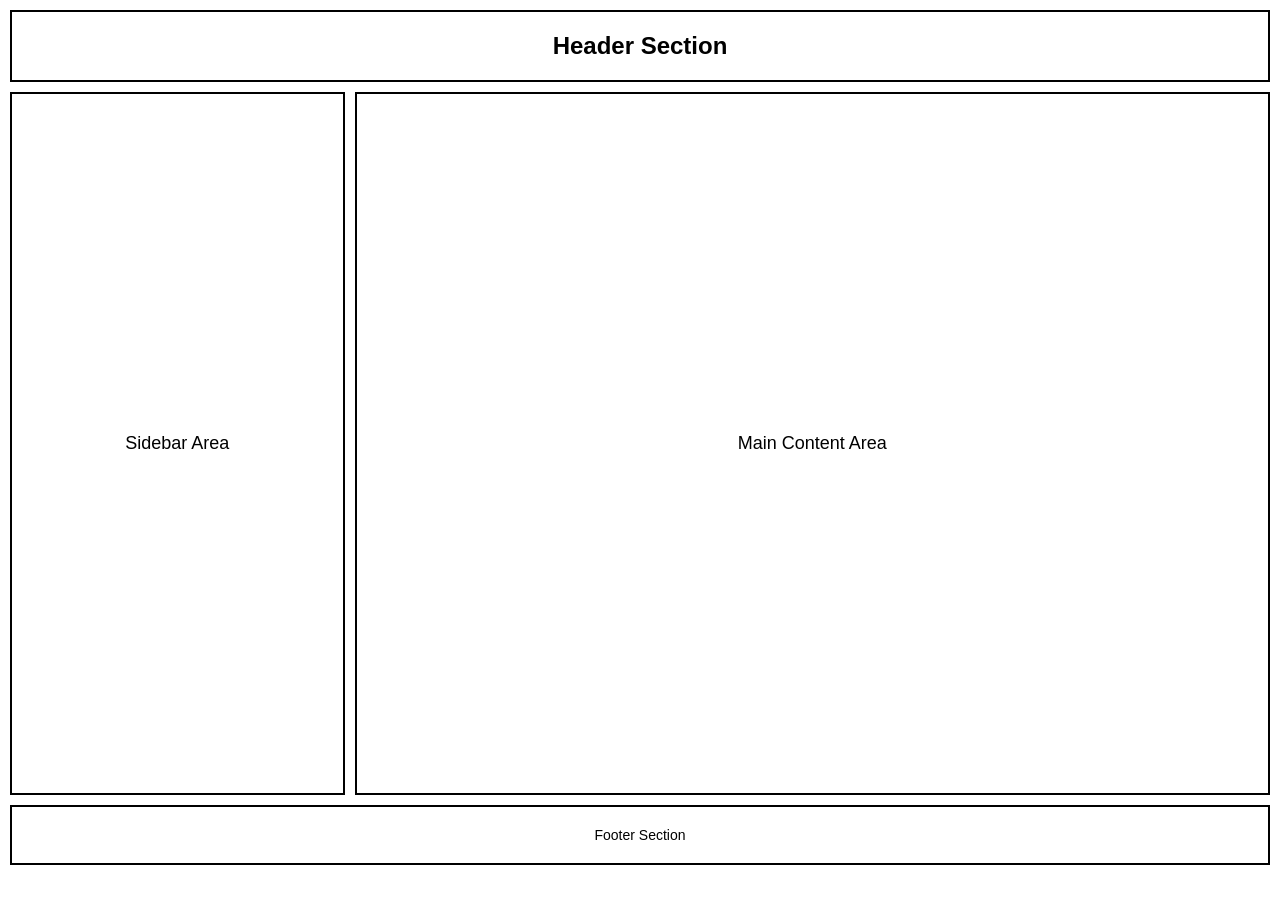
<file: index.html>
<!DOCTYPE html>
<html lang="en">
<head>
    <meta charset="UTF-8">
    <meta name="viewport" content="width=device-width, initial-scale=1.0">
    <title>HTML Semantic Layout</title>
    <style>
        /* General Setup */
        body {
            font-family: Arial, sans-serif;
            margin: 0;
            padding: 10px;
            background-color: #ffffff;
            color: #000000;
            display: flex;
            flex-direction: column;
            min-height: 95vh;
            gap: 10px;
        }

        /* Border and spacing for all structural elements */
        header, aside, main, footer {
            border: 2px solid #000000;
            padding: 20px;
            background-color: #ffffff;
            text-align: center;
        }

        /* Header and Footer take full width */
        header {
            font-size: 24px;
            font-weight: bold;
        }

        footer {
            margin-top: auto;
            font-size: 14px;
        }

        /* Creating the Middle Section (Sidebar + Main Content) without using a div */
        section {
            display: flex;
            gap: 10px;
            flex: 1;
            border: none; /* No border for the wrapper section itself */
        }

        aside {
            width: 25%;
            display: flex;
            align-items: center;
            justify-content: center;
            font-size: 18px;
        }

        main {
            width: 75%;
            display: flex;
            align-items: center;
            justify-content: center;
            font-size: 18px;
        }
    </style>
</head>
<body>

    <!-- Header Section -->
    <header>
        Header Section
    </header>

    <!-- Middle Section holding Sidebar and Main Content -->
    <section>
        <!-- Sidebar -->
        <aside>
            Sidebar Area
        </aside>

        <!-- Main Content Area -->
        <main>
            Main Content Area
        </main>
    </section>

    <!-- Footer Section -->
    <footer>
        Footer Section
    </footer>

</body>
</html>
</file>
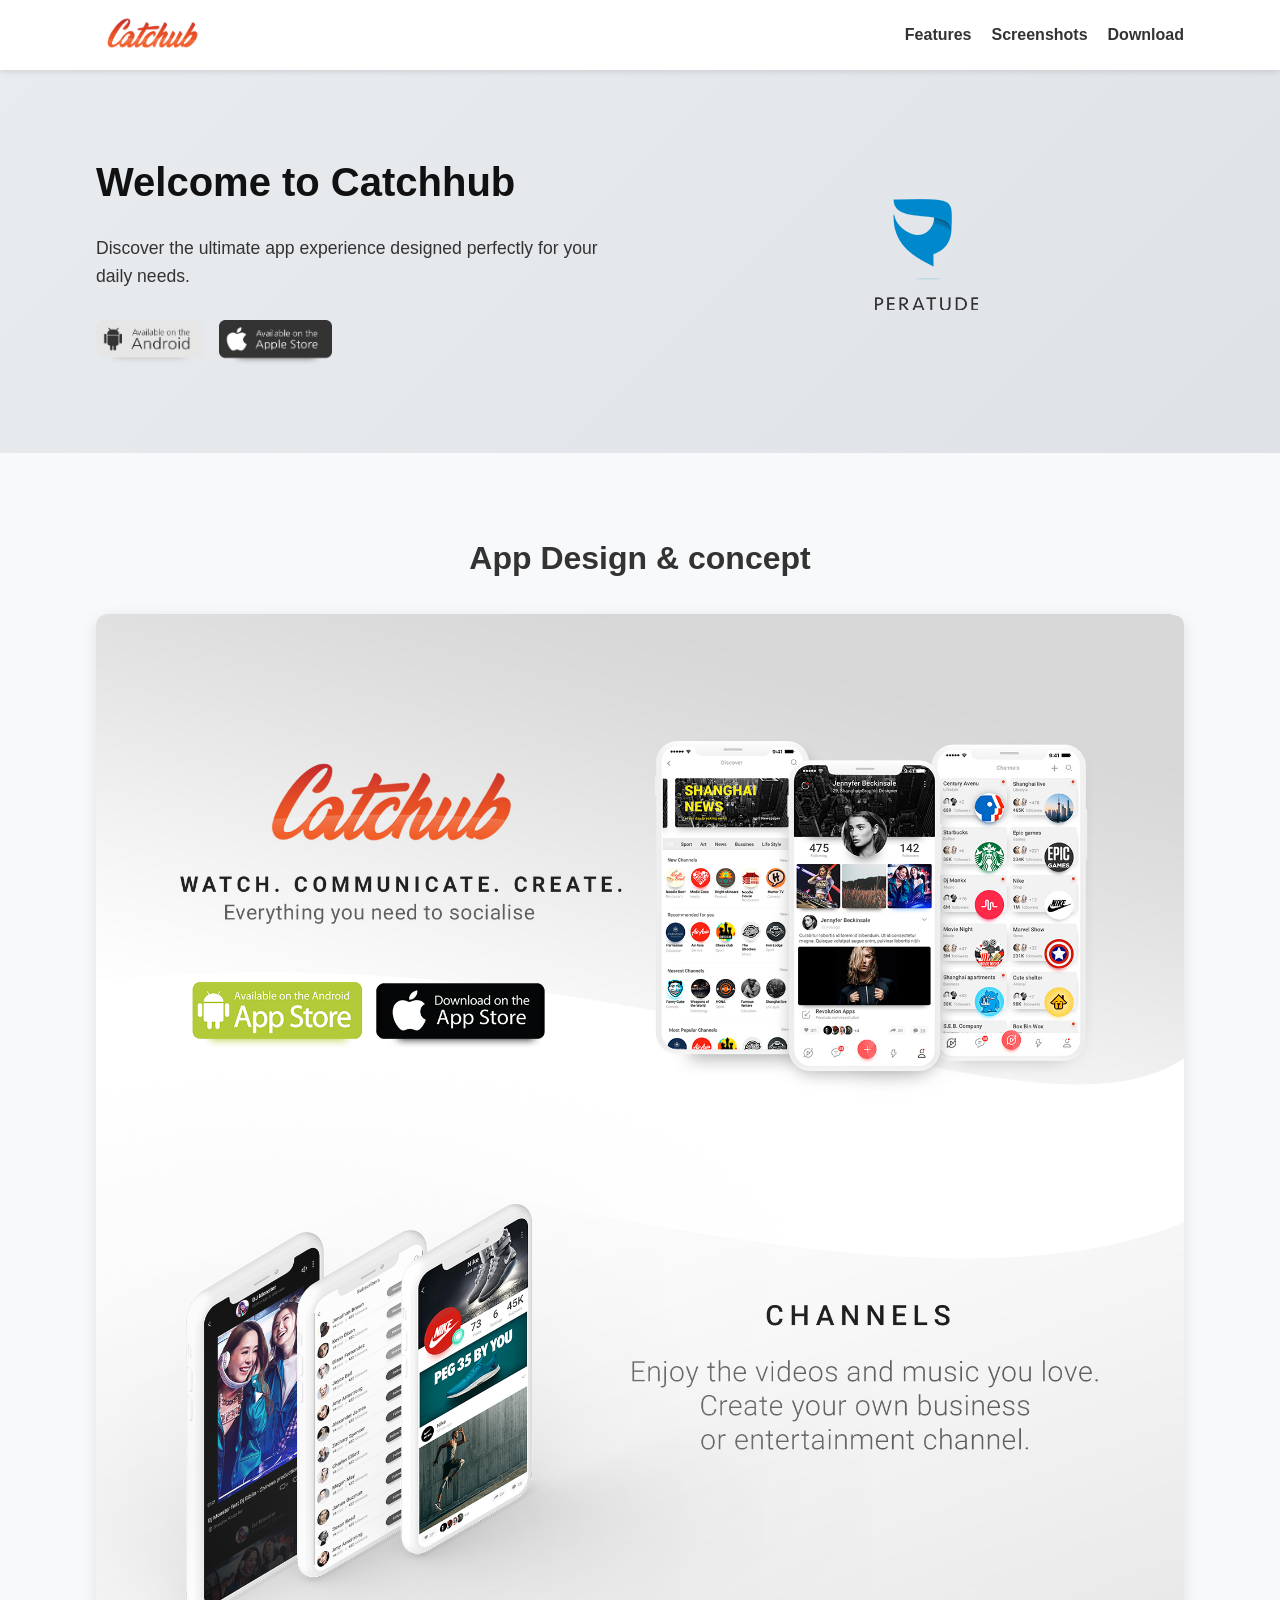
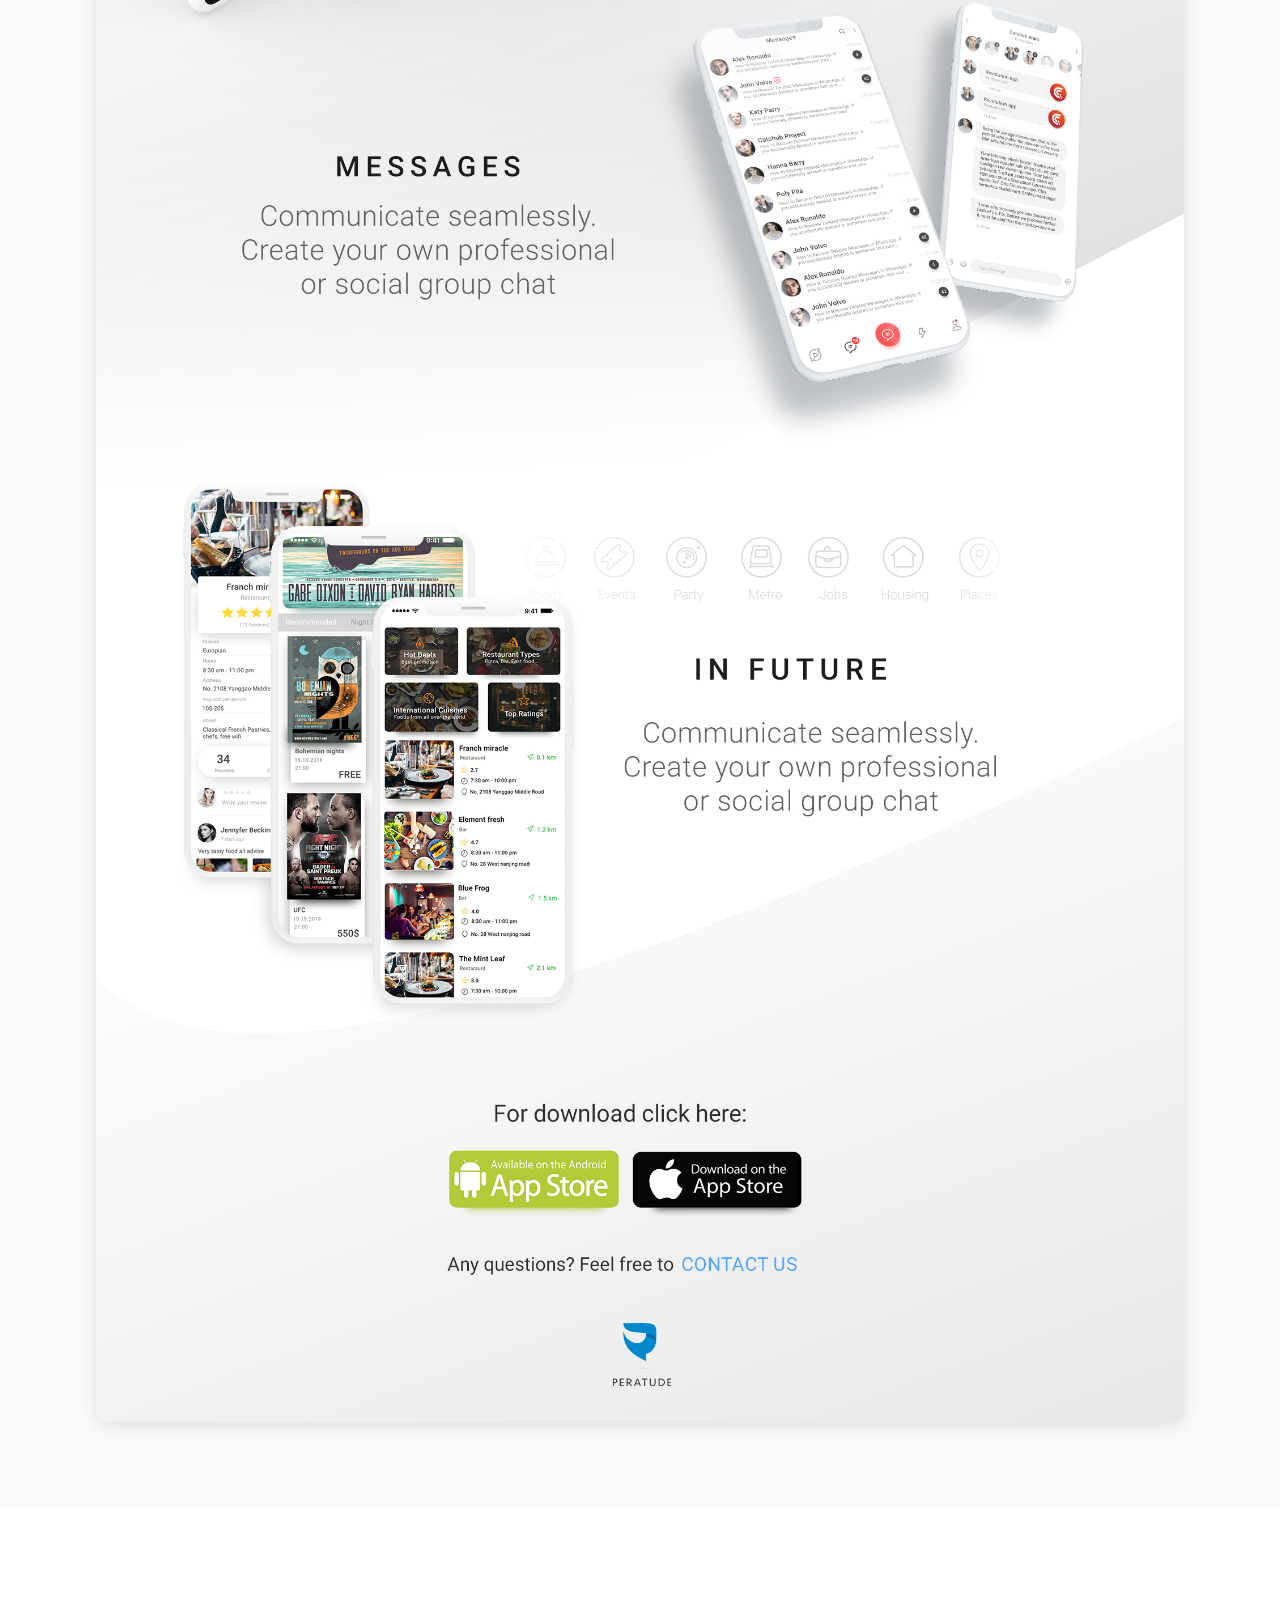
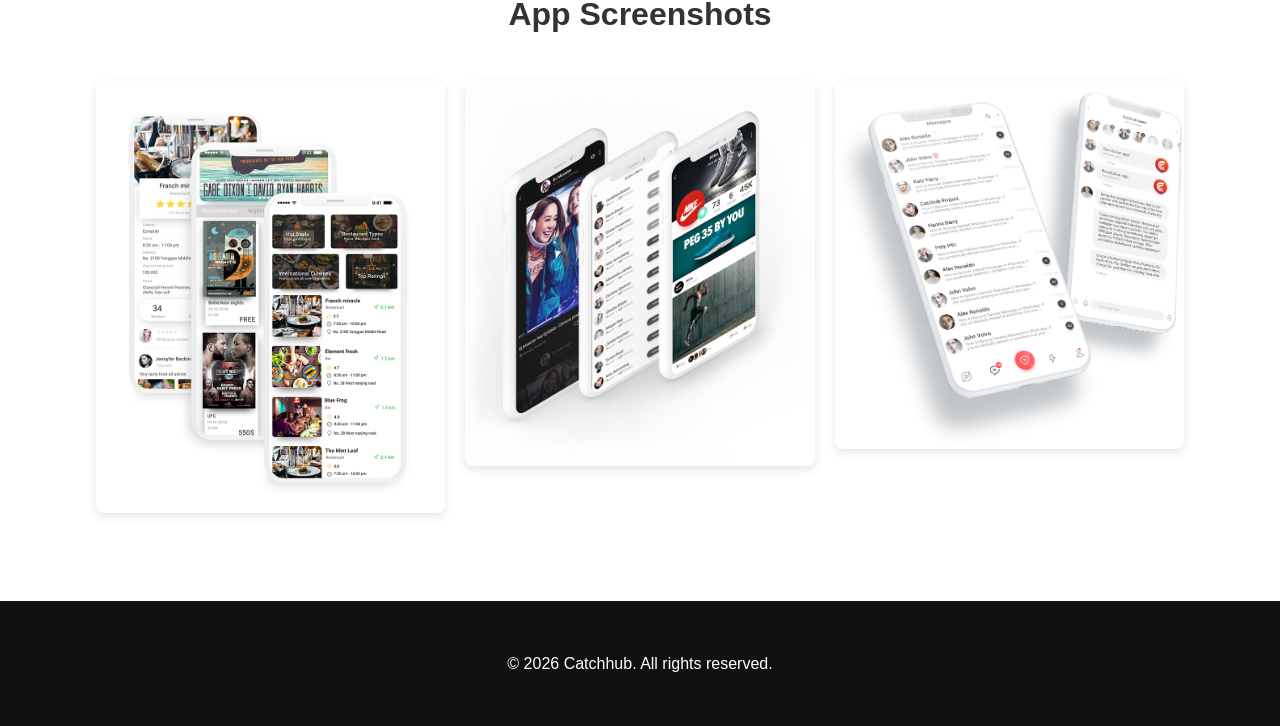
<file: Task-02/index.html>
<!DOCTYPE html>
<html lang="en">
<head>
    <meta charset="UTF-8">
    <meta name="viewport" content="width=device-width, initial-scale=1.0">
    <title>Catchhub App Showcase</title>
    <link rel="icon" type="image/jpeg" href="favicon.jpg">
    <link rel="stylesheet" href="style.css">
</head>
<body>

    <!-- Header Section -->
    <header>
        <div class="container header-container">
            <div class="logo">
                <img src="assets/logo.png" alt="Catchhub Logo">
            </div>
            <nav>
                <ul>
                    <li><a href="#features">Features</a></li>
                    <li><a href="#screens">Screenshots</a></li>
                    <li><a href="#download">Download</a></li>
                </ul>
            </nav>
        </div>
    </header>

    <!-- Hero Section -->
    <section class="hero">
        <div class="container hero-container">
            <div class="hero-content">
                <h1>Welcome to Catchhub</h1>
                <p>Discover the ultimate app experience designed perfectly for your daily needs.</p>
                <div class="download-buttons">
                    <a href="#"><img src="assets/play_store.png" alt="Play Store"></a>
                    <a href="#"><img src="assets/app_store.png" alt="App Store"></a>
                </div>
            </div>
            <div class="hero-image">
                <img src="assets/peratude.png" alt="App Preview">
            </div>
        </div>
    </section>

    <!-- App Features / Showcase Section -->
    <section id="features" class="showcase">
        <div class="container">
            <h2>App Design & concept</h2>
            <div class="design-banner">
                <img src="assets/design.jpg" alt="App Design Showcase">
            </div>
        </div>
    </section>

    <!-- Screenshots Section -->
    <section id="screens" class="screenshots">
        <div class="container">
            <h2>App Screenshots</h2>
            <div class="screenshot-grid">
                <div class="screen-card">
                    <img src="assets/for_screens.png" alt="Screen 1">
                </div>
                <div class="screen-card">
                    <img src="assets/sec_screens.png" alt="Screen 2">
                </div>
                <div class="screen-card">
                    <img src="assets/thhh_screens.png" alt="Screen 3">
                </div>
            </div>
        </div>
    </section>

    <!-- Footer Section -->
    <footer id="download">
        <div class="container footer-container">
            <p>&copy; 2026 Catchhub. All rights reserved.</p>
        </div>
    </footer>

</body>
</html>
</file>
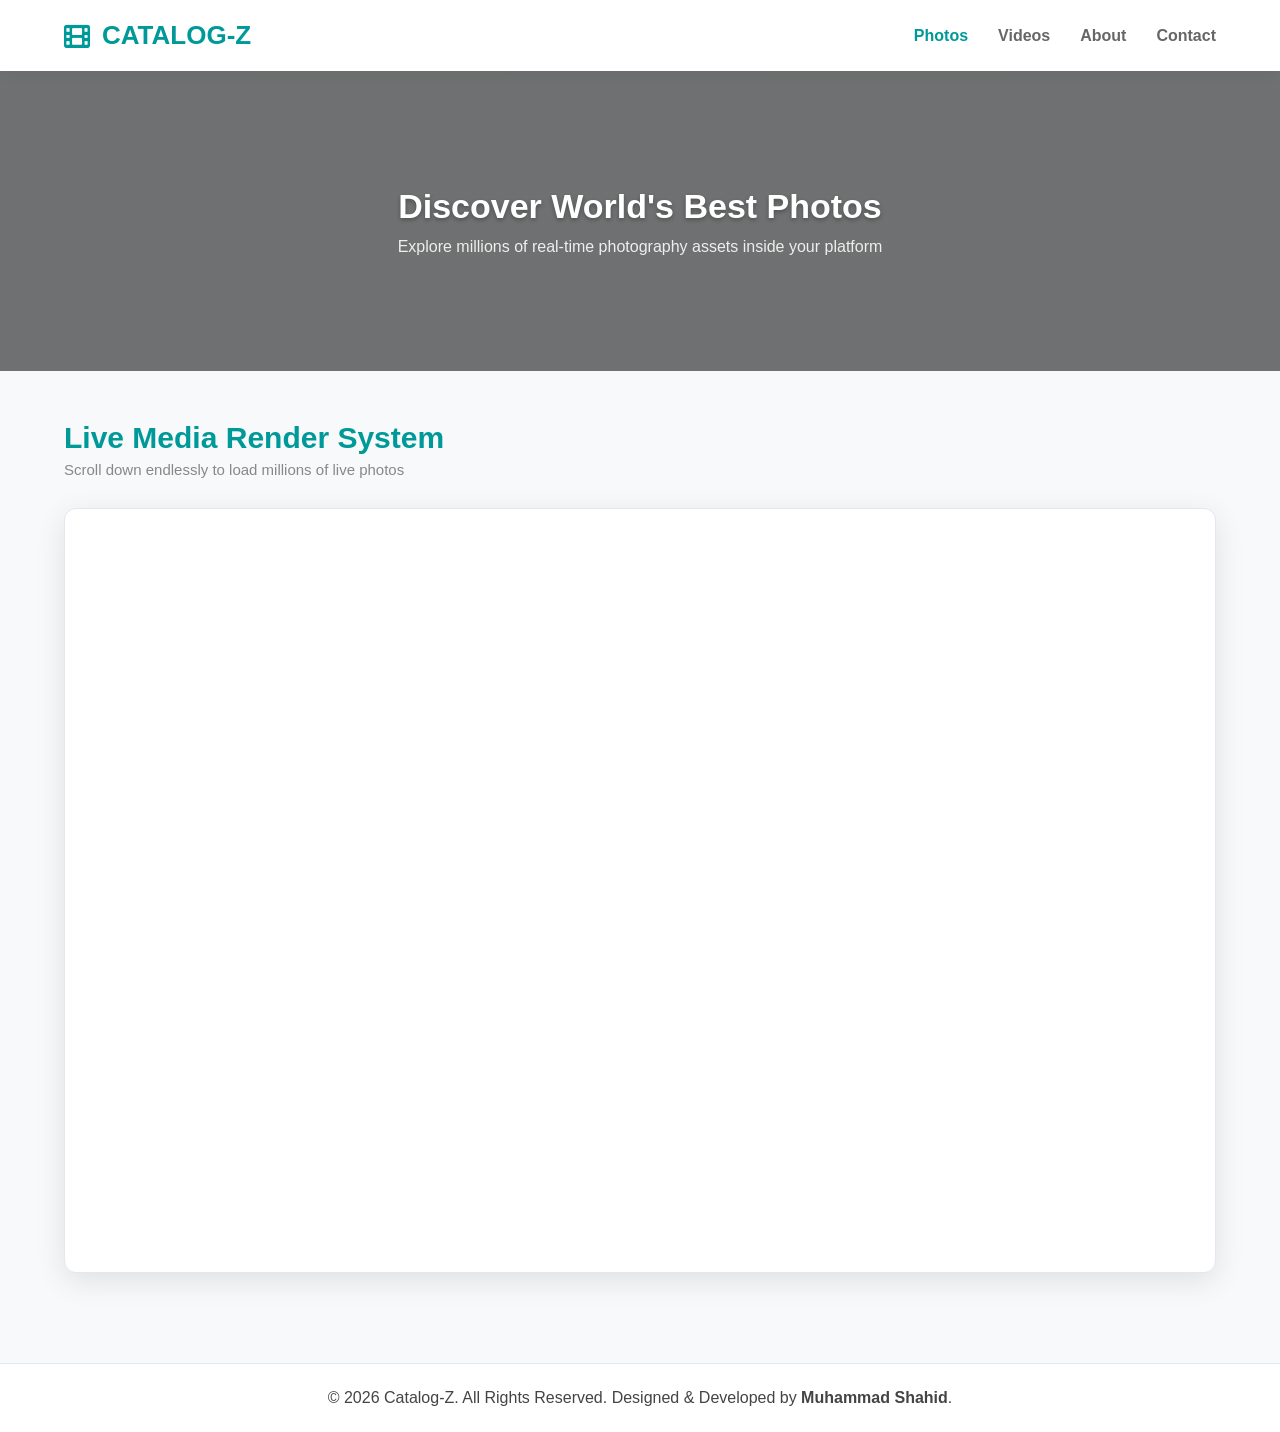
<file: Task-03/index.html>
<!DOCTYPE html>
<html lang="en">
<head>
    <meta charset="UTF-8">
    <meta name="viewport" content="width=device-width, initial-scale=1.0">
    <title>Catalog-Z - Infinite Photo Engine</title>
    <link rel="stylesheet" href="style.css">
    <link rel="stylesheet" href="https://cdnjs.cloudflare.com/ajax/libs/font-awesome/6.0.0/css/all.min.css">
</head>
<body>

    <header class="navbar">
        <div class="container nav-container">
            <a href="index.html" class="logo"><i class="fas fa-film"></i> CATALOG-Z</a>
            <nav>
                <ul class="nav-links">
                    <li><a href="index.html" class="active">Photos</a></li>
                    <li><a href="videos.html">Videos</a></li>
                    <li><a href="about.html">About</a></li>
                    <li><a href="contact.html">Contact</a></li>
                </ul>
            </nav>
        </div>
    </header>

    <section class="hero">
        <div class="hero-content">
            <h2>Discover World's Best Photos</h2>
            <p>Explore millions of real-time photography assets inside your platform</p>
        </div>
    </section>

    <main class="container content-section">
        <div class="section-header">
            <h2>Live Media Render System</h2>
            <p>Scroll down endlessly to load millions of live photos</p>
        </div>

        <div class="media-render-container">
            <iframe src="https://www.pexels.com/" title="Automated Live Photos" allow="autoplay; encrypted-media" allowfullscreen></iframe>
        </div>
    </main>
<footer class="footer">
    <p>&copy; 2026 Catalog-Z. All Rights Reserved. Designed & Developed by <strong>Muhammad Shahid</strong>.</p>
</footer>
</body>
</html>
</file>
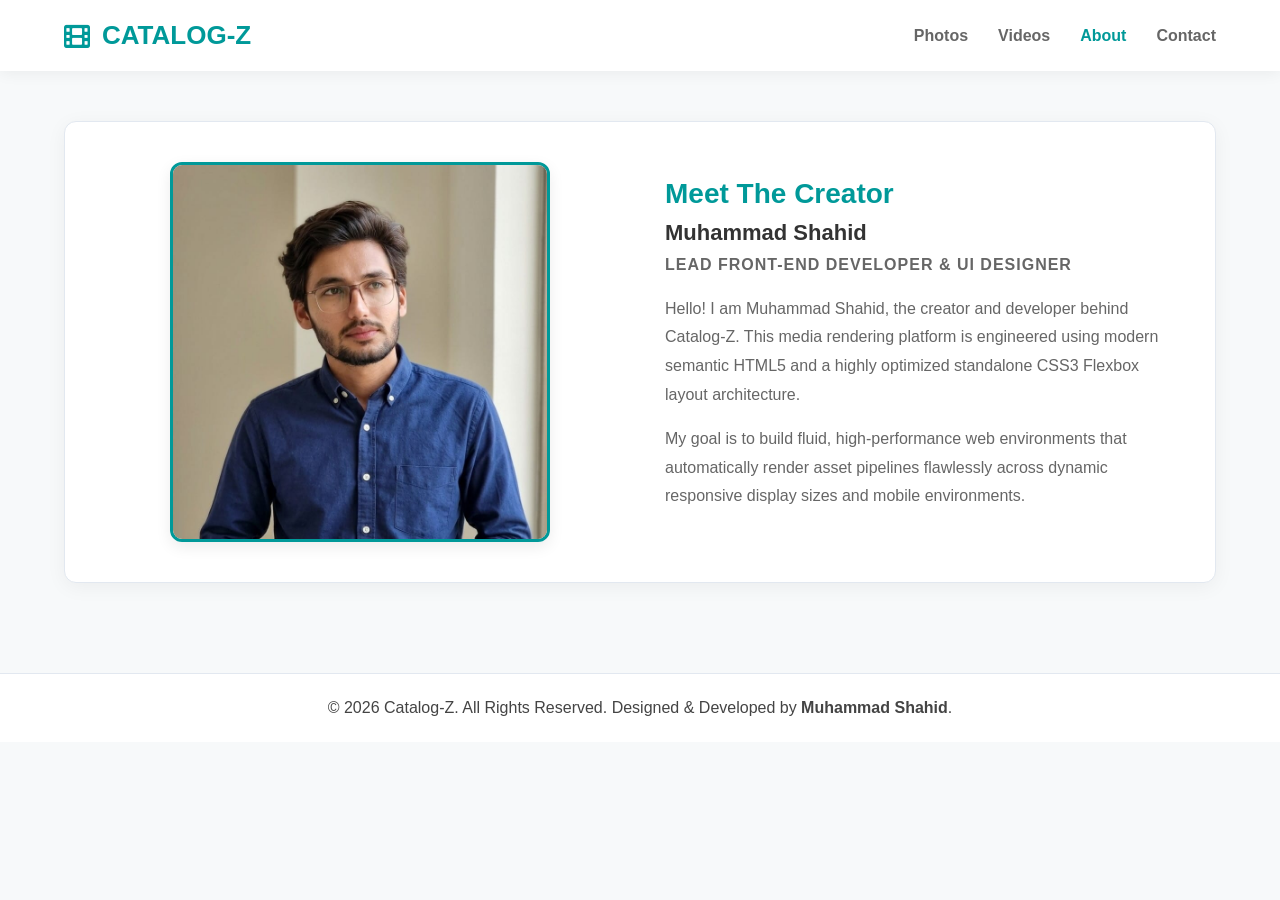
<file: Task-03/about.html>
<!DOCTYPE html>
<html lang="en">
<head>
    <meta charset="UTF-8">
    <meta name="viewport" content="width=device-width, initial-scale=1.0">
    <title>Catalog-Z - About Developer</title>
    <link rel="stylesheet" href="style.css">
    <link rel="stylesheet" href="https://cdnjs.cloudflare.com/ajax/libs/font-awesome/6.0.0/css/all.min.css">
</head>
<body>

    <header class="navbar">
        <div class="container nav-container">
            <a href="index.html" class="logo"><i class="fas fa-film"></i> CATALOG-Z</a>
            <nav>
                <ul class="nav-links">
                    <li><a href="index.html">Photos</a></li>
                    <li><a href="videos.html">Videos</a></li>
                    <li><a href="about.html" class="active">About</a></li>
                    <li><a href="contact.html">Contact</a></li>
                </ul>
            </nav>
        </div>
    </header>

    <main class="container content-section">
        <div class="about-flex-box">
            
            <div class="about-image-side">
                <img src="WhatsApp Image 2026-06-24 at 1.09.53 PM.jpeg" alt="Muhammad Shahid - Developer">
            </div>
            
            <div class="about-text-side">
                <h2>Meet The Creator</h2>
                <h3>Muhammad Shahid</h3>
                <p class="dev-tagline">Lead Front-End Developer & UI Designer</p>
                
                <p>Hello! I am Muhammad Shahid, the creator and developer behind Catalog-Z. This media rendering platform is engineered using modern semantic HTML5 and a highly optimized standalone CSS3 Flexbox layout architecture.</p>
                
                <p>My goal is to build fluid, high-performance web environments that automatically render asset pipelines flawlessly across dynamic responsive display sizes and mobile environments.</p>
            </div>
            
        </div>
    </main>

   <footer class="footer">
    <p>&copy; 2026 Catalog-Z. All Rights Reserved. Designed & Developed by <strong>Muhammad Shahid</strong>.</p>
</footer>

</body>
</html>
</file>
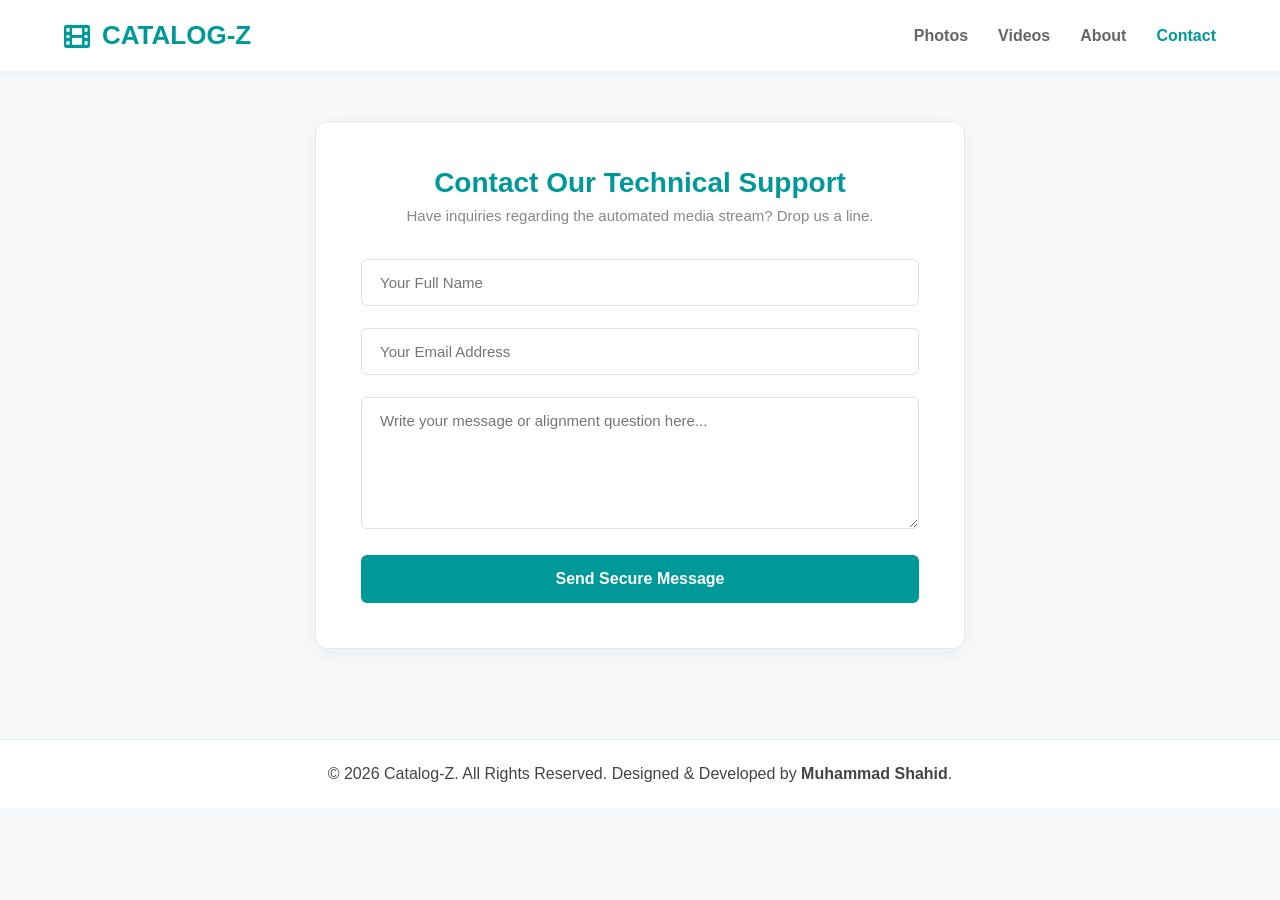
<file: Task-03/contact.html>
<!DOCTYPE html>
<html lang="en">
<head>
    <meta charset="UTF-8">
    <meta name="viewport" content="width=device-width, initial-scale=1.0">
    <title>Catalog-Z - Contact Us</title>
    <link rel="stylesheet" href="style.css">
    <link rel="stylesheet" href="https://cdnjs.cloudflare.com/ajax/libs/font-awesome/6.0.0/css/all.min.css">
</head>
<body>

    <header class="navbar">
        <div class="container nav-container">
            <a href="index.html" class="logo"><i class="fas fa-film"></i> CATALOG-Z</a>
            <nav>
                <ul class="nav-links">
                    <li><a href="index.html">Photos</a></li>
                    <li><a href="videos.html">Videos</a></li>
                    <li><a href="about.html">About</a></li>
                    <li><a href="contact.html" class="active">Contact</a></li>
                </ul>
            </nav>
        </div>
    </header>

    <main class="container content-section">
        <div class="contact-wrapper-card">
            <h2>Contact Our Technical Support</h2>
            <p class="form-subtitle">Have inquiries regarding the automated media stream? Drop us a line.</p>
            
            <form class="custom-contact-form" action="#">
                <div class="form-group">
                    <input type="text" placeholder="Your Full Name" required>
                </div>
                <div class="form-group">
                    <input type="email" placeholder="Your Email Address" required>
                </div>
                <div class="form-group">
                    <textarea rows="6" placeholder="Write your message or alignment question here..." required></textarea>
                </div>
                <button type="submit" class="form-submit-btn">Send Secure Message</button>
            </form>
        </div>
    </main>
<footer class="footer">
    <p>&copy; 2026 Catalog-Z. All Rights Reserved. Designed & Developed by <strong>Muhammad Shahid</strong>.</p>
</footer>
</body>
</html>
</file>
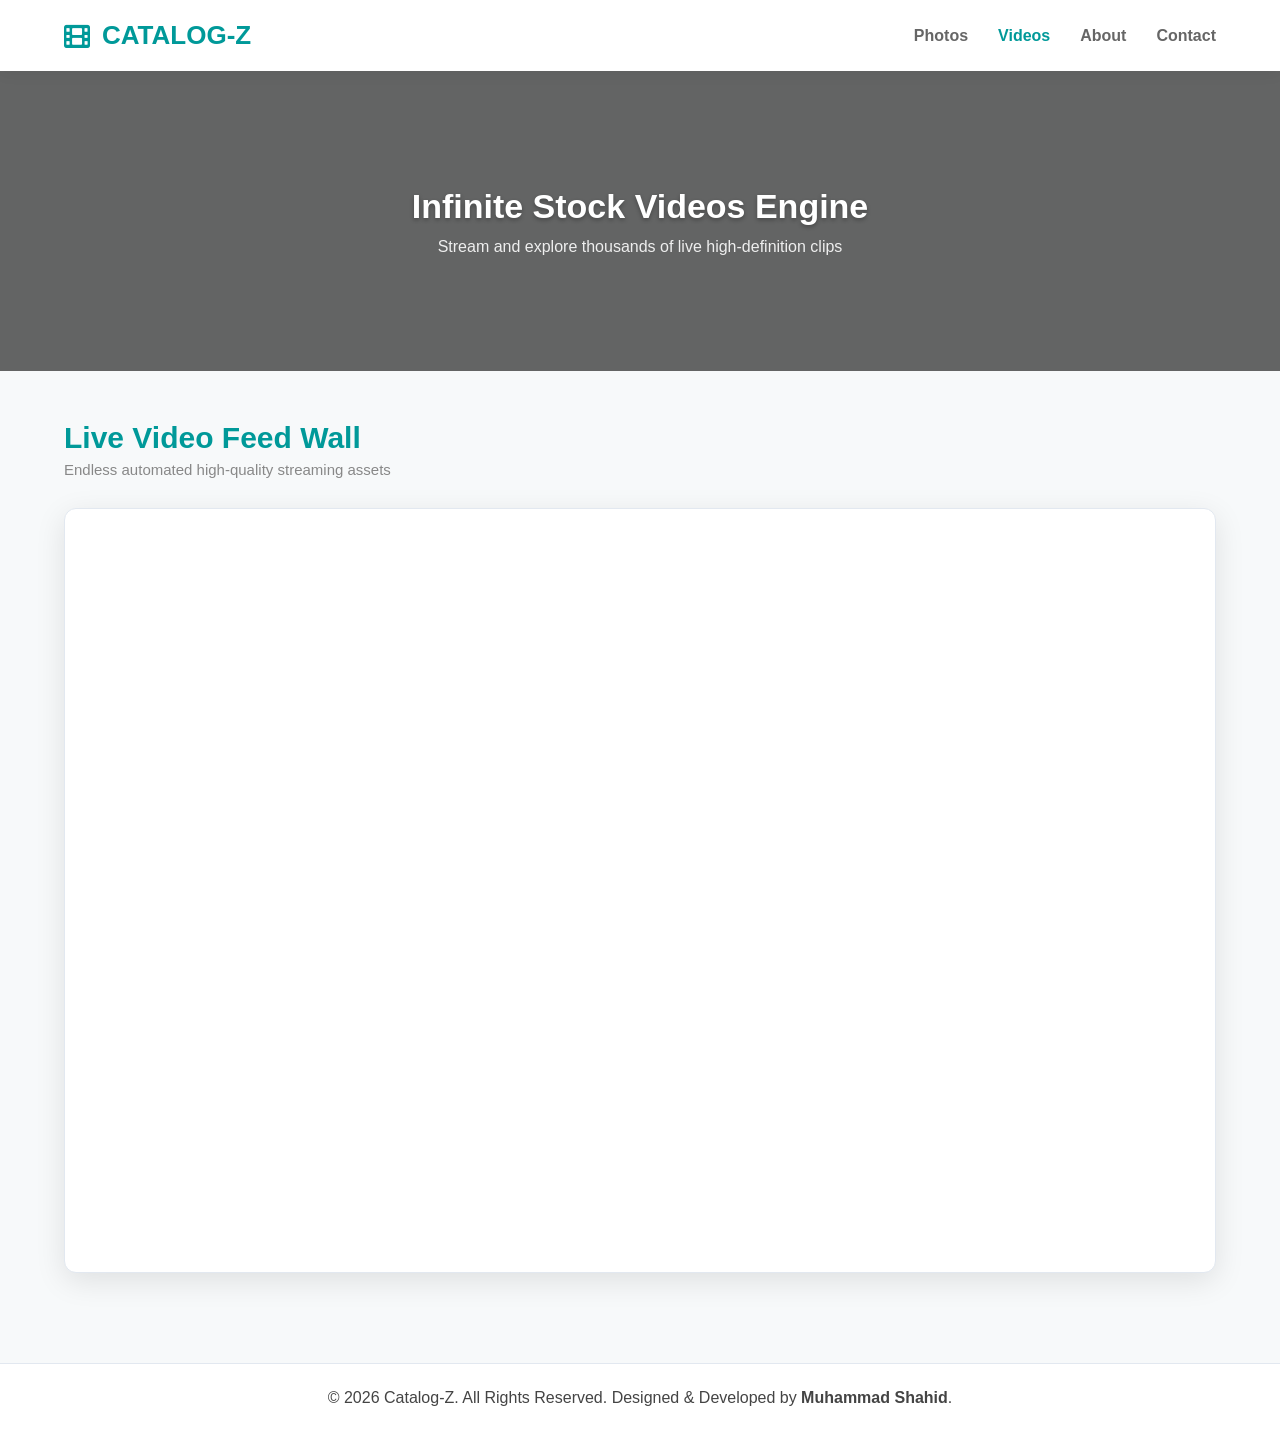
<file: Task-03/videos.html>
<!DOCTYPE html>
<html lang="en">
<head>
    <meta charset="UTF-8">
    <meta name="viewport" content="width=device-width, initial-scale=1.0">
    <title>Catalog-Z - Infinite Video Engine</title>
    <link rel="stylesheet" href="style.css">
    <link rel="stylesheet" href="https://cdnjs.cloudflare.com/ajax/libs/font-awesome/6.0.0/css/all.min.css">
</head>
<body>

    <header class="navbar">
        <div class="container nav-container">
            <a href="index.html" class="logo"><i class="fas fa-film"></i> CATALOG-Z</a>
            <nav>
                <ul class="nav-links">
                    <li><a href="index.html">Photos</a></li>
                    <li><a href="videos.html" class="active">Videos</a></li>
                    <li><a href="about.html">About</a></li>
                    <li><a href="contact.html">Contact</a></li>
                </ul>
            </nav>
        </div>
    </header>

    <section class="hero video-hero">
        <div class="hero-content">
            <h2>Infinite Stock Videos Engine</h2>
            <p>Stream and explore thousands of live high-definition clips</p>
        </div>
    </section>

    <main class="container content-section">
        <div class="section-header">
            <h2>Live Video Feed Wall</h2>
            <p>Endless automated high-quality streaming assets</p>
        </div>

        <div class="media-render-container">
            <iframe src="https://www.pexels.com/videos/" title="Automated Live Videos" allow="autoplay; encrypted-media" allowfullscreen></iframe>
        </div>
    </main>

    <footer class="footer">
    <p>&copy; 2026 Catalog-Z. All Rights Reserved. Designed & Developed by <strong>Muhammad Shahid</strong>.</p>
</footer>
</body>
</html>
</file>
<file: Task-02/style.css>
/* Reset and Base Styles */
* {
    margin: 0;
    padding: 0;
    box-sizing: border-box;
    font-family: 'Segoe UI', Tahoma, Geneva, Verdana, sans-serif;
}

body {
    background-color: #f8f9fa;
    color: #333;
    line-height: 1.6;
}

.container {
    width: 85%;
    max-width: 1200px;
    margin: 0 auto;
    padding: 20px 0;
}

/* Header Styles */
header {
    background-color: #ffffff;
    box-shadow: 0 2px 5px rgba(0,0,0,0.1);
    position: sticky;
    top: 0;
    z-index: 100;
}

.header-container {
    display: flex;
    justify-content: space-between;
    align-items: center;
    padding: 10px 0;
}

.logo img {
    height: 50px;
    display: block;
}

nav ul {
    display: flex;
    list-style: none;
}

nav ul li {
    margin-left: 20px;
}

nav ul li a {
    text-decoration: none;
    color: #333;
    font-weight: 600;
    transition: color 0.3s ease;
}

nav ul li a:hover {
    color: #007bff;
}

/* Hero Section */
.hero {
    background: linear-gradient(135deg, #e9ecef 0%, #dee2e6 100%);
    padding: 60px 0;
}

.hero-container {
    display: flex;
    align-items: center;
    justify-content: space-between;
    gap: 40px;
}

.hero-content {
    flex: 1;
}

.hero-content h1 {
    font-size: 2.5rem;
    margin-bottom: 20px;
    color: #111;
}

.hero-content p {
    font-size: 1.1rem;
    margin-bottom: 30px;
}

.download-buttons {
    display: flex;
    gap: 15px;
}

.download-buttons img {
    height: 45px;
    transition: transform 0.2s ease;
}

.download-buttons img:hover {
    transform: scale(1.05);
}

.hero-image {
    flex: 1;
    text-align: center;
}

.hero-image img {
    max-width: 100%;
    height: auto;
    border-radius: 10px;
}

/* Showcase Section */
.showcase {
    padding: 60px 0;
    text-align: center;
}

.showcase h2 {
    margin-bottom: 30px;
    font-size: 2rem;
}

.design-banner img {
    width: 100%;
    height: auto;
    border-radius: 12px;
    box-shadow: 0 4px 15px rgba(0,0,0,0.1);
}

/* Screenshots Section */
.screenshots {
    background-color: #fff;
    padding: 60px 0;
    text-align: center;
}

.screenshots h2 {
    margin-bottom: 40px;
    font-size: 2rem;
}

.screenshot-grid {
    display: flex;
    justify-content: center;
    gap: 20px;
    flex-wrap: wrap;
}

.screen-card {
    flex: 1;
    min-width: 250px;
    max-width: 350px;
}

.screen-card img {
    width: 100%;
    height: auto;
    border-radius: 8px;
    box-shadow: 0 4px 10px rgba(0,0,0,0.1);
    transition: transform 0.3s ease;
}

.screen-card img:hover {
    transform: translateY(-5px);
}

/* Footer Section */
footer {
    background-color: #111;
    color: #fff;
    text-align: center;
    padding: 30px 0;
}
</file>
<file: Task-03/style.css>
/* ==========================================================================
   1. MASTER RESET & ROOT GLOBAL STYLES (بنیادی سیٹنگز)
   ========================================================================== */
* {
    margin: 0;
    padding: 0;
    box-sizing: border-box;
    font-family: 'Segoe UI', Arial, sans-serif;
}

body {
    background-color: #f7f9fa;
    color: #444;
    overflow-x: hidden;
}

.container {
    width: 90%;
    max-width: 1200px;
    margin: 0 auto;
}

/* ==========================================================================
   2. FLEXBOX NAVIGATION HEADER (مینو بار کا ڈیزائن)
   ========================================================================== */
.navbar {
    background-color: #ffffff;
    padding: 20px 0;
    box-shadow: 0 2px 15px rgba(0,0,0,0.06);
    position: sticky;
    top: 0;
    z-index: 1000;
}

.nav-container {
    display: flex;
    justify-content: space-between;
    align-items: center;
}

.logo {
    font-size: 26px;
    font-weight: 800;
    color: #009999;
    text-decoration: none;
    display: flex;
    align-items: center;
    gap: 12px;
}

.nav-links {
    display: flex;
    list-style: none;
    gap: 30px;
}

.nav-links a {
    text-decoration: none;
    color: #666;
    font-weight: 600;
    font-size: 16px;
    transition: color 0.3s ease;
}

.nav-links a:hover, .nav-links a.active {
    color: #009999;
}

/* ==========================================================================
   3. HERO BANNER & GENERAL TEXT (ہیرو سیکشن اور ہیڈنگز)
   ========================================================================== */
.hero {
    background: linear-gradient(rgba(0,0,0,0.55), rgba(0,0,0,0.55)), url('https://images.unsplash.com/photo-1542038784456-1ea8e935640e?w=1200') no-repeat center center/cover;
    height: 300px;
    display: flex;
    justify-content: center;
    align-items: center;
    text-align: center;
    padding: 0 20px;
}

.video-hero {
    background: linear-gradient(rgba(0,0,0,0.6), rgba(0,0,0,0.6)), url('https://images.unsplash.com/photo-1492691527719-9d1e07e534b4?w=1200') no-repeat center center/cover;
}

.hero-content h2 {
    color: #fff;
    font-size: 34px;
    margin-bottom: 12px;
    text-shadow: 0 2px 4px rgba(0,0,0,0.3);
}

.hero-content p {
    color: #eee;
    font-size: 16px;
}

.content-section {
    padding: 50px 0;
}

.section-header {
    margin-bottom: 30px;
}

.section-header h2 {
    color: #009999;
    font-size: 30px;
    margin-bottom: 6px;
}

.section-header p {
    color: #888;
    font-size: 15px;
}

/* ==========================================================================
   4. AUTOMATED MEDIA RENDER WORKSPACE (فوٹوز اور ویڈیوز کا لائیو فریم)
   ========================================================================== */
.media-render-container {
    width: 100%;
    height: 85vh;
    border-radius: 12px;
    overflow: hidden;
    box-shadow: 0 8px 30px rgba(0,0,0,0.1);
    background: #fff;
    border: 1px solid #e2e8f0;
}

.media-render-container iframe {
    width: 100%;
    height: 100%;
    border: none;
}

/* ==========================================================================
   5. GLOBAL FOOTER (فوٹر ڈیزائن)
   ========================================================================== */
.footer {
    background-color: #fff;
    text-align: center;
    padding: 25px 0;
    margin-top: 40px;
    border-top: 1px solid #e2e8f0;
}

/* ==========================================================================
   6. GLOBAL MOBILE RESPONSIVE MEDIA QUERIES (موبائل سیٹنگز)
   ========================================================================== */
@media (max-width: 768px) {
    .nav-container {
        flex-direction: column;
        gap: 15px;
        text-align: center;
    }

    .nav-links {
        gap: 20px;
    }

    .hero h2 {
        font-size: 26px;
    }

    .media-render-container {
        height: 70vh;
    }
}


/* ==========================================================================
   7. SEPARATE ABOUT US PAGE STYLES (اباؤٹ پیج کی الگ سی ایس ایس)
   ========================================================================== */
.about-flex-box {
    display: flex;
    align-items: center;
    gap: 50px;
    background: #ffffff;
    padding: 40px;
    border-radius: 12px;
    box-shadow: 0 4px 20px rgba(0,0,0,0.05);
    border: 1px solid #e2e8f0;
}

.about-image-side {
    flex: 1;
}

.about-image-side img {
    width: 100%;
    height: auto;
    border-radius: 8px;
    display: block;
    object-fit: cover;
}

.about-text-side {
    flex: 1;
}

.about-text-side h2 {
    color: #009999;
    font-size: 28px;
    margin-bottom: 20px;
}

.about-text-side p {
    font-size: 16px;
    line-height: 1.8;
    color: #666;
    margin-bottom: 15px;
}

/* اباؤٹ پیج کے لیے موبائل ریسپانسیو رول */
@media (max-width: 768px) {
    .about-flex-box {
        flex-direction: column; /* موبائل پر تصویر اوپر اور ٹیکس نیچے آ جائے گا */
        padding: 25px;
        gap: 30px;
    }
}
.about-image-side img {
    width: 100%;
    max-width: 380px; /* تصویر کو اسکرین پر زیادہ بڑا ہونے سے روکے گا */
    height: auto;
    border-radius: 12px; /* کونے خوبصورت گول ہو جائیں گے */
    display: block;
    margin: 0 auto;
    object-fit: cover;
    box-shadow: 0 5px 15px rgba(0,0,0,0.08); /* ہلکا سا شیڈو */
    border: 3px solid #009999; /* تھیم کے مطابق بارڈر */
}

/* نام کے نیچے والی سب ہیڈنگ کا ڈیزائن */
.about-text-side h3 {
    font-size: 22px;
    color: #333;
    margin-top: -10px;
    margin-bottom: 5px;
}

.dev-tagline {
    color: #009999;
    font-weight: 600;
    font-size: 14px;
    text-transform: uppercase;
    margin-bottom: 20px;
    letter-spacing: 1px;
}


/* ==========================================================================
   8. SEPARATE CONTACT PAGE STYLES (رابطہ پیج کی الگ سی ایس ایس)
   ========================================================================== */
.contact-wrapper-card {
    max-width: 650px;
    margin: 0 auto;
    background: #ffffff;
    padding: 45px;
    border-radius: 12px;
    box-shadow: 0 5px 25px rgba(0,0,0,0.06);
    border: 1px solid #e2e8f0;
}

.contact-wrapper-card h2 {
    color: #009999;
    font-size: 28px;
    margin-bottom: 8px;
    text-align: center;
}

.form-subtitle {
    color: #888;
    font-size: 15px;
    text-align: center;
    margin-bottom: 35px;
}

.custom-contact-form {
    display: flex;
    flex-direction: column;
    gap: 22px;
}

.form-group {
    width: 100%;
}

.custom-contact-form input, 
.custom-contact-form textarea {
    width: 100%;
    padding: 14px 18px;
    border: 1px solid #dcdfe6;
    border-radius: 6px;
    outline: none;
    font-size: 15px;
    color: #333;
    background-color: #fff;
    transition: border-color 0.3s ease, box-shadow 0.3s ease;
}

/* ان پٹ فیلڈز پر کلک (Focus) کرنے کا اسموتھ ایفیکٹ */
.custom-contact-form input:focus, 
.custom-contact-form textarea:focus {
    border-color: #009999;
    box-shadow: 0 0 8px rgba(0, 153, 153, 0.15);
}

.form-submit-btn {
    background-color: #009999;
    color: white;
    border: none;
    padding: 15px;
    font-size: 16px;
    font-weight: 600;
    cursor: pointer;
    border-radius: 6px;
    transition: background-color 0.3s ease;
    text-align: center;
}

.form-submit-btn:hover {
    background-color: #007777;
}

/* کنٹیکٹ پیج کے لیے موبائل ریسپانسیو رول */
@media (max-width: 480px) {
    .contact-wrapper-card {
        padding: 25px 20px;
    }
    
    .contact-wrapper-card h2 {
        font-size: 24px;
    }
}
</file>
